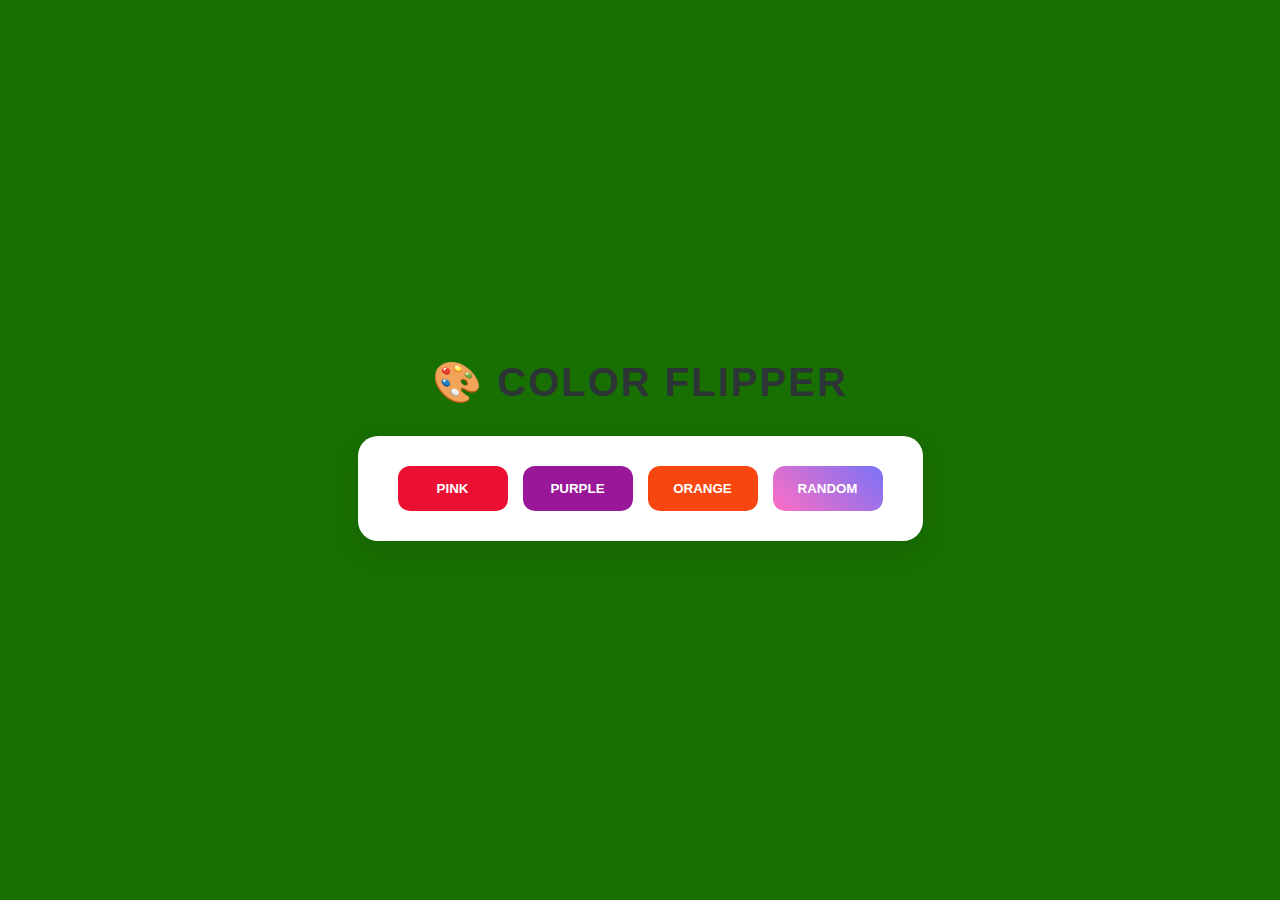
<file: index.html>
<!DOCTYPE html>
<html lang="en">
<head>
    <meta charset="UTF-8">
    <meta name="viewport" content="width=device-width, initial-scale=1.0">
    <title>Color Flipper</title>

    <!-- Link CSS -->
    <link rel="stylesheet" href="style.css">
</head>
<body>

    <h1>🎨 COLOR FLIPPER</h1>

    <div class="container">
        <button id="pink" onclick="setColor('pink')">PINK</button>
        <button id="purple" onclick="setColor('purple')">PURPLE</button>
        <button id="orange" onclick="setColor('orange')">ORANGE</button>
        <button id="random" onclick="randomColor()">RANDOM</button>
    </div>

    <script src="script.js"></script>
</body>
</html>
</file>
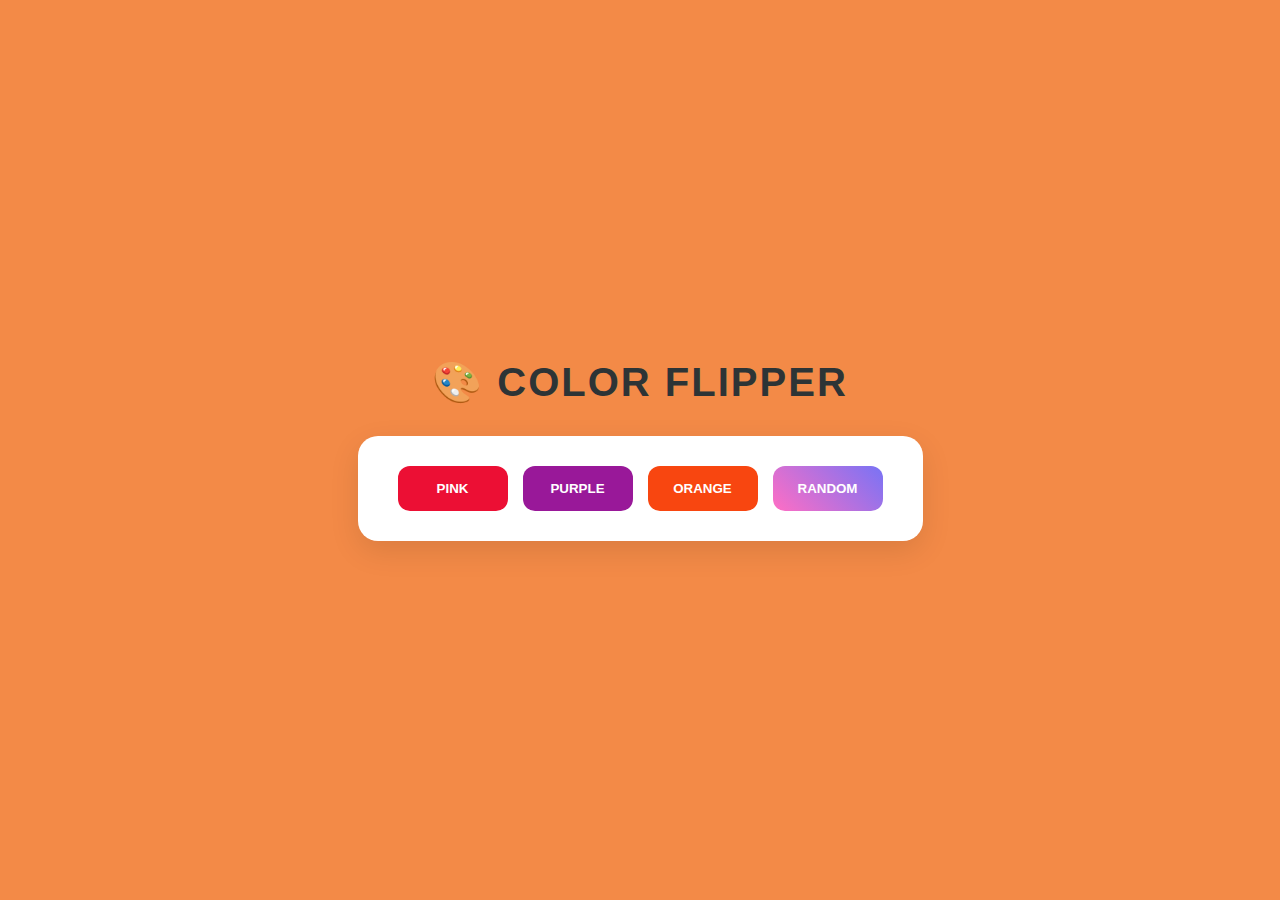
<file: js.html>
<!DOCTYPE html>
<html lang="en">
<head>
    <meta charset="UTF-8">
    <meta name="viewport" content="width=device-width, initial-scale=1.0">
    <title>Color Flipper</title>

    <!-- Link CSS -->
    <link rel="stylesheet" href="style.css">
</head>
<body>

    <h1>🎨 COLOR FLIPPER</h1>

    <div class="container">
        <button id="pink" onclick="setColor('pink')">PINK</button>
        <button id="purple" onclick="setColor('purple')">PURPLE</button>
        <button id="orange" onclick="setColor('orange')">ORANGE</button>
        <button id="random" onclick="randomColor()">RANDOM</button>
    </div>

    <script src="script.js"></script>
</body>
</html>
</file>
<file: style.css>
/* Reset */
* {
    margin: 0;
    padding: 0;
    box-sizing: border-box;
}

/* Body Styling */
body {
    height: 100vh;
    display: flex;
    flex-direction: column;
    justify-content: center;
    align-items: center;
    font-family: 'Poppins', sans-serif;
    background-color: #e0e7ff;
    transition: background 0.5s ease;
}

/* Heading */
h1 {
    margin-bottom: 30px;
    font-size: 2.5rem;
    color: #2d3436;
    letter-spacing: 2px;
}

/* Button Container */
.container {
    background: white;
    padding: 30px 40px;
    border-radius: 20px;
    box-shadow: 0 10px 30px rgba(0,0,0,0.1);
    display: flex;
    gap: 15px;
}

/* Buttons Base Style */
button {
    border: none;
    border-radius: 12px;
    width: 110px;
    height: 45px;
    font-weight: bold;
    color: white;
    cursor: pointer;
    transition: all 0.3s ease;
}

/* Individual Colors */
#pink {
    background-color: rgb(236, 15, 52);
}

#purple {
    background-color: rgb(153, 24, 153);
}

#orange {
    background-color: rgb(248, 70, 16);
}

#random {
    background: linear-gradient(45deg, #ff6ec4, #7873f5);
}

/* Hover Effects */
button:hover {
    transform: translateY(-5px) scale(1.05);
    box-shadow: 0 8px 20px rgba(0,0,0,0.2);
}

/* Click Effect */
button:active {
    transform: scale(0.95);
}
</file>
